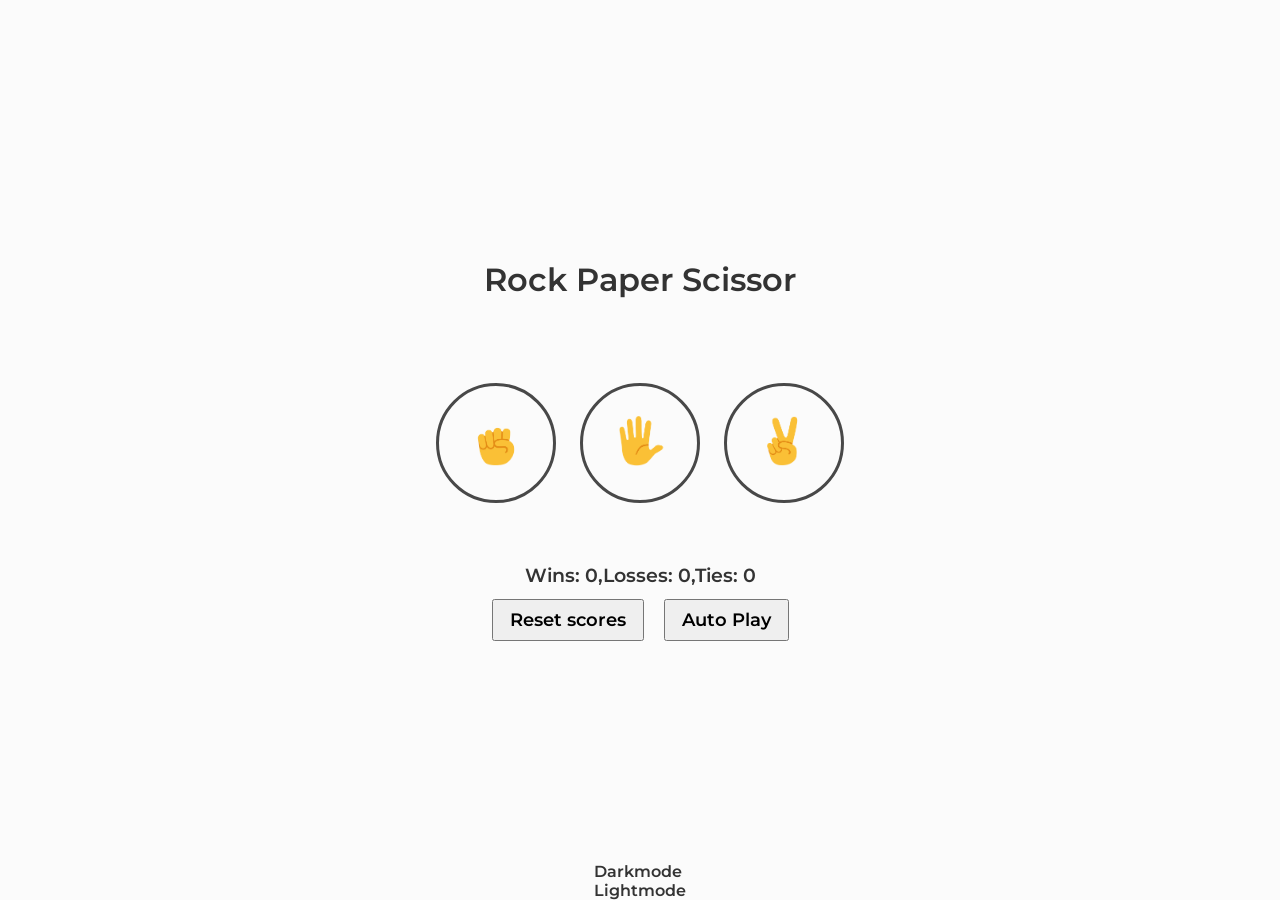
<file: index.html>
<!DOCTYPE html>
<html lang="en">
<head>
  <meta charset="UTF-8">
  <meta name="viewport" content="width=device-width, initial-scale=1.0">
  <title>rock paper scissors </title>
  <link rel="preconnect" href="https://fonts.googleapis.com">
<link rel="preconnect" href="https://fonts.gstatic.com" crossorigin>
<link href="https://fonts.googleapis.com/css2?family=Montserrat:ital,wght@0,100..900;1,100..900&display=swap" rel="stylesheet">
<link rel="preconnect" href="https://fonts.googleapis.com">
<link rel="preconnect" href="https://fonts.gstatic.com" crossorigin>
<link href="https://fonts.googleapis.com/css2?family=Outfit:wght@100..900&display=swap" rel="stylesheet">
<link rel="stylesheet" href="css/rock paper scissors .css">
<link rel="stylesheet" href="css/rock paper scissors theme.css">
<link rel="stylesheet" href="css/rock paper scissors game snackbar.css">
<!-- load the outfit font here for the snack bar -->
</head>
<style>

</style>
<body>
  <main>
    <div class="container">
      <section class="header">
        <div>
          <p class="name">
            Rock Paper Scissor 
          </p>
        </div>
      </section>
      <section>
      <div class="move">
      <button
      class=" js-rock-button rps-move"><img src="images/rock-emoji.png" alt="rock"></button>
      <button
      class=" js-paper-button rps-move"><img src="images/paper-emoji.png" alt="paper"></button>
    
      <button
     class=" js-scissors-button rps-move" ><img src="images/scissors-emoji.png" alt="scissors"></button>
      </div>
      </section>
      <section>
        <div class="score-container">
          <p class="js-result result"></p>
          
          <p class="js-moves themoves"></p>
          
          <p class="js-score thescore"></p>
          
          </div>
          <div class="reset">
            <button 
           class="reset-button">
              Reset scores
            </button>
            <button class="autoplay">
               Auto Play
            </button>
          </div>
          <div class="confirmation"></div>
          </div>
      </section>
      <section class="dark-light-mode">
        <div class="snack-bar">
          <div class="dark">
            <p class="info">
              Darkmode
            </p>
          </div>
          <div class="light">
            <p class="info">
              Lightmode
            </p>
          </div>
        </div>
      </section>
  </main>
  <script src="js/rock paper scissors.js"></script>
</body>
</html>
</file>
<file: css/rock paper scissors .css>
*{
  box-sizing: border-box;
  margin: 0;
  padding: 0;
}
.header{
  align-items: center;
 display: flex;
 justify-content: center;
 width: 100%;
}
.header img{
  background-color: rgba(196, 196, 196, 0.237);
  border-radius: 50%;
  height: 2rem;
  padding: 1rem;
}
.header .dl-mode{
 position: absolute;
 right: 5%;
 top: 22%;
}
button {
  font-family: Montserrat, monospace;
  font-display: swap;
  cursor: pointer;
  outline-color: grey;   
  outline-width: 2px;               
}
.container {
  /* margin: 1cm auto; */
  display: flex;
  flex-direction: column;
  align-items: center;
}
main {
  display: flex;
  flex-direction: column;
  justify-content: center;
  align-items: center;
  height: 100vh;
}
.confirmation {
  display: flex;
  justify-content: center;
  align-items: center;
}
.js-confirm {
  display: flex;
  align-items: center;
  justify-content: center;
  flex-direction: column;
  position: absolute;
  top: 0;
  bottom: 0;
  right: 0;
  left: 0;
  backdrop-filter:  blur(2,2px);
  background: rgba(255, 255, 255, 0.193);
  backdrop-filter: blur(2px);
  -webkit-backdrop-filter: blur(3,3px);
}
.js-no,.js-yes{
  padding: 5px 10px;
}
@media (min-width: 768px) {
  .name {
    font-size: 32px;
    margin-bottom: 84px;
  }
  .reset {
    display: flex;
    align-items: center;
    justify-content: left;
  }
  img {
    height: 50px;
  }
  .rps-move {
    width: 120px;
    height: 120px;
    border-radius: 50%;
    background-color: transparent;
  }
  button:not(:last-child) {
    margin-right: 20px;
  }
  .moves {
    height: 48px;
  }
  .result {
    font-size: 26px;
    margin-top: 35px;
  }
  .themoves {
    margin-bottom: 25px;
  }
  .reset {
    margin-top: 12px;
  }
  .reset-button,
  .autoplay {
    padding: 8px 16px;
    font-size: 18px;
    font-family: Montserrat;
  }
  .score-container {
    display: flex;
    flex-direction: column;
    align-items: center;
    justify-content: center;
  }
  .thescore {
    font-size: 17px;
  }
}
@media (max-width: 768px) {
  .name {
    font-size: 32px;
    margin-bottom: 84px;
  }
  .reset {
    display: flex;
    align-items: center;
    justify-content: left;
  }
  img {
    height: 50px;
  }
  button:not(:last-child) {
    margin-right: 20px;
  }
  .rps-move {
    width: 100px;
    height: 100px;
    border-width: 2px;
    border-radius: 50%;
    background-color: transparent;
  }
  .moves {
    height: 48px;
  }
  .result {
    font-size: 26px;
    margin-top: 35px;
  }
  .themoves {
    margin-bottom: 25px;
  }
  .reset {
    margin-top: 12px;
  }
  .reset-button,
  .autoplay {
    padding: 8px 16px;
    font-size: 18px;
    font-family: Montserrat;
  }
  .score-container {
    display: flex;
    flex-direction: column;
    align-items: center;
    justify-content: center;
  }
  .thescore {
    font-size: 17px;
  }
}
@media (min-width: 400px) and (max-width: 500px) {
  .name {
    font-size: 28px;
    margin-bottom: 80px;
  }
  .reset {
    display: flex;
    align-items: center;
    justify-content: left;
  }
  img {
    height: 40px;
  }
  button:not(:last-child) {
    margin-right: 10px;
  }
  .moves {
    height: 48px;
  }
  .result {
    font-size: 24px;
    margin-top: 35px;
  }
  .themoves {
    margin-bottom: 25px;
  }
  .reset {
    margin-top: 12px;
  }
  .reset-button,
  .autoplay {
    padding: 6px 12px;
    font-size: 16px;
    font-family: Montserrat;
  }
  .score-container {
    display: flex;
    flex-direction: column;
    align-items: center;
    justify-content: center;
  }
  .thescore {
    font-size: 16px;
  }
}
@media screen and (min-width: 320px) and (max-width: 399px) {
  .name {
    font-size: 28px;
    margin-bottom: 80px;
  }
  .reset {
    display: flex;
    align-items: center;
    justify-content: left;
  }
  img {
    height: 30px;
  }
  button:not(:last-child) {
    margin-right: 15px;
  }
  .moves {
    height: 48px;
  }
  .result {
    font-size: 24px;
    margin-top: 35px;
  }
  .themoves {
    margin-bottom: 25px;
  }
  .reset {
    margin-top: 12px;
  }
  .reset-button,
  .autoplay {
    padding: 6px 12px;
    font-size: 16px;
    font-family: Montserrat;
  }
  .score-container {
    display: flex;
    flex-direction: column;
    align-items: center;
    justify-content: center;
  }
  .thescore {
    font-size: 16px;
  }
}
</file>
<file: css/rock paper scissors theme.css>
body {
  padding: 0;
  margin: 0;
  font-family: Montserrat, monospace;
  font-display: swap;
  background-color: var(--bg-color);
  color: var(--color);
  font-weight: var(--font-weight);
}
.rps-move {
    width: 120px;
    height: 120px;
    border-radius: 50%;
    border: var(--border);
    background-color: transparent;
  }
@media (prefers-color-scheme: dark){
  body{
    --bg-color: #343a40;
    --color: white; 
  }
  /* in cases of overidding the os preference */
  body.light_theme{
    --bg-color: rgba(251, 251, 251, 0.919);
    --color: #333;
    --font-weight: 600;
  }
   .rps-move{
    --border: 3px solid white;
  }
}
/* improve the light mode */
@media (prefers-color-scheme: light){
  *{
    font-weight: 600;
  }
  body{
    --bg-color: rgba(251, 251, 251, 0.919);
    --color: #333;
    --font-weight: 600;
  }
  body.dark_theme{
    --bg-color: #343a40;
    --color: white; 
  }
   .rps-move{
    --border: 3px solid #1d1d1dcd;
  }
  .result,.thescore,.themoves{
    font-weight: 600;
  }
  .thescore,.themoves{
    font-size: 1.2rem
  }
}
</file>
<file: css/rock paper scissors game snackbar.css>
.dark-light-mode{
  align-items: center;
  bottom: 0;
  display: flex;
  justify-content: center;
  left: 0;
  position: fixed;
  right: 0;
}
/* snack bar from material design */

/* .dark-light-mode .snack-bar{
  position: relative;
}
.info{
  font-family: outfit,sans-serif;
  font-display: swap;
  font-size: 1rem;
}
.dark,.light{
  padding: 1.1rem 5rem ;
  border-radius: 2rem;
  position: absolute;
} 
.dark{
  background-color: brown;
}*/
</file>
